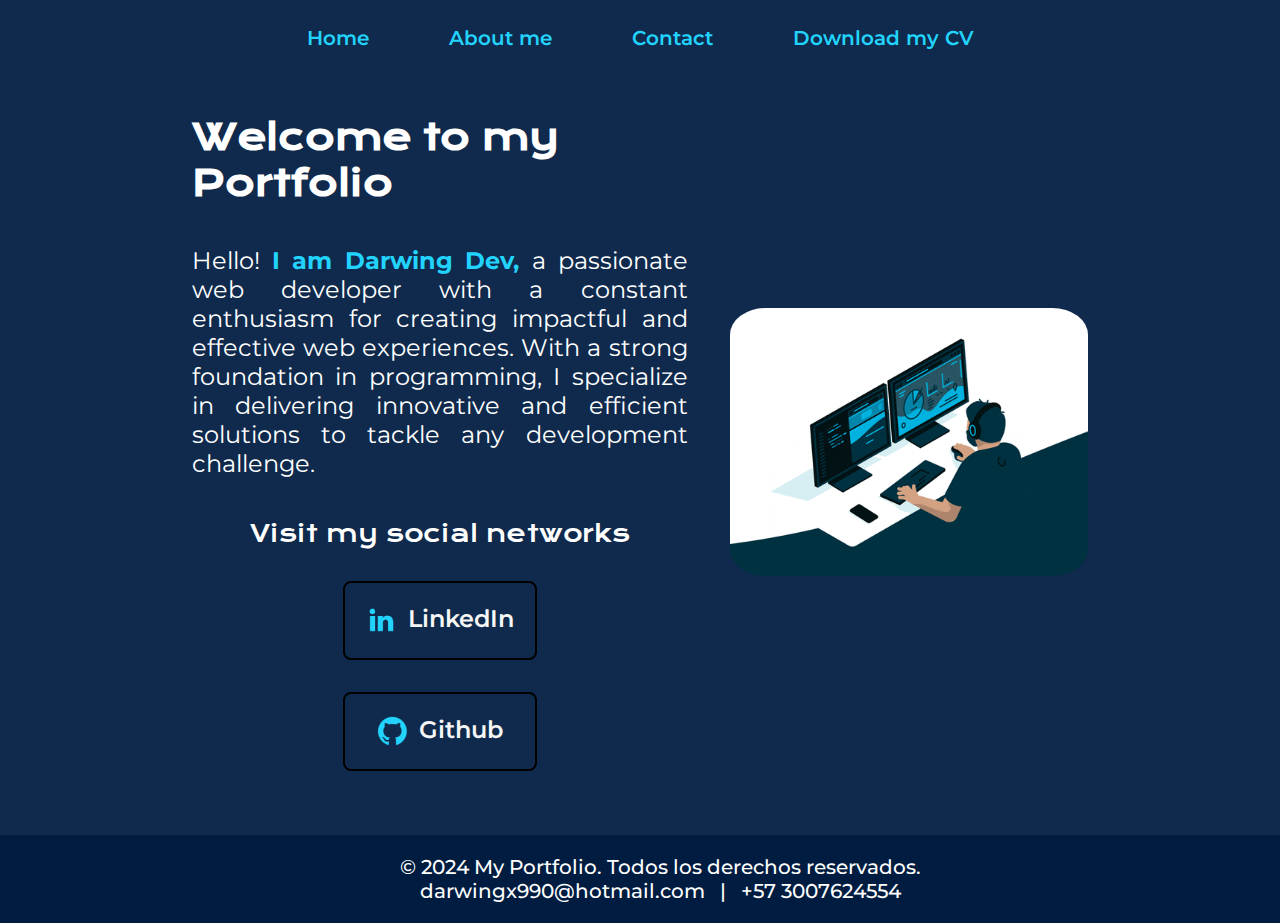
<file: index.html>
<!DOCTYPE html>
<html lang="es">

<head>
  <meta charset="UTF-8">
  <meta name="viewport" content="width=device-width, initial-scale=1.0">
  <link rel="stylesheet" href="./css/style.css">
  <link rel="shortcut icon" href="./media/Logo.avif" type="image/x-icon">
  <title>Portfolio Darwing Mosquera</title>
</head>

<body>
  <header class="header">
    <nav class="header_container">
      <!-- <div class="header_logo">
        <a href="./index.html">
          <b>
            <\ </b>DarwingMA <b>></b>
        </a> -->
      <!-- </div> -->

      <div class="header_links">
        <a href="./index.html" class="header_links_sections">Home</a>
        <a href="./about_me.html" class="header_links_sections">About me</a>
        <!-- <a href="#proyectos" class="header_links_sections">Proyectos</a> -->
        <a href="#formContactanos" class="header_links_sections">Contact</a>
        <a href="./media/CV Darwing_Mosquera.pdf" target="_blank" class="header_links_sections">Download my CV</a>
      </div>
      </div>
    </nav>
  </header>

  <main class="presentationContainer">
    <section class="presentation">
      <h1 class="welcome">Welcome to my Portfolio</h1>
      <p class="presentationText">Hello! <strong class="myName">I am Darwing Dev, </strong>a passionate web developer with a constant enthusiasm for creating impactful and effective web experiences. With a strong foundation in programming, I specialize in delivering innovative and efficient solutions to tackle any development challenge.</p>

      <div class="presentationButtoms">
        <h2 class="buttomsTittle">Visit my social networks </h2>

        <a class="presentationLinks" href="https://www.linkedin.com/in/darwingm-aandrade/">
          <img src="./media/assets/linkedin.png" alt="LinkedIn_Img">LinkedIn</a>
        <a class="presentationLinks" href="https://github.com/darwingx990">
          <img src="./media/assets/github.png" alt="">Github</a>
      </div>
    </section>
    <img class="imgDeveloper" src="./media/Developer.gif" alt="Developer">
  </main>

  <footer>
    <p>&copy; 2024 My Portfolio. Todos los derechos reservados.</p>
    <a href="mailto:darwingx990@hotmail.com">darwingx990@hotmail.com</a> |
    <a href="tel:+573007624554">+57 3007624554</a>
  </footer>

</body>

</html>
</file>
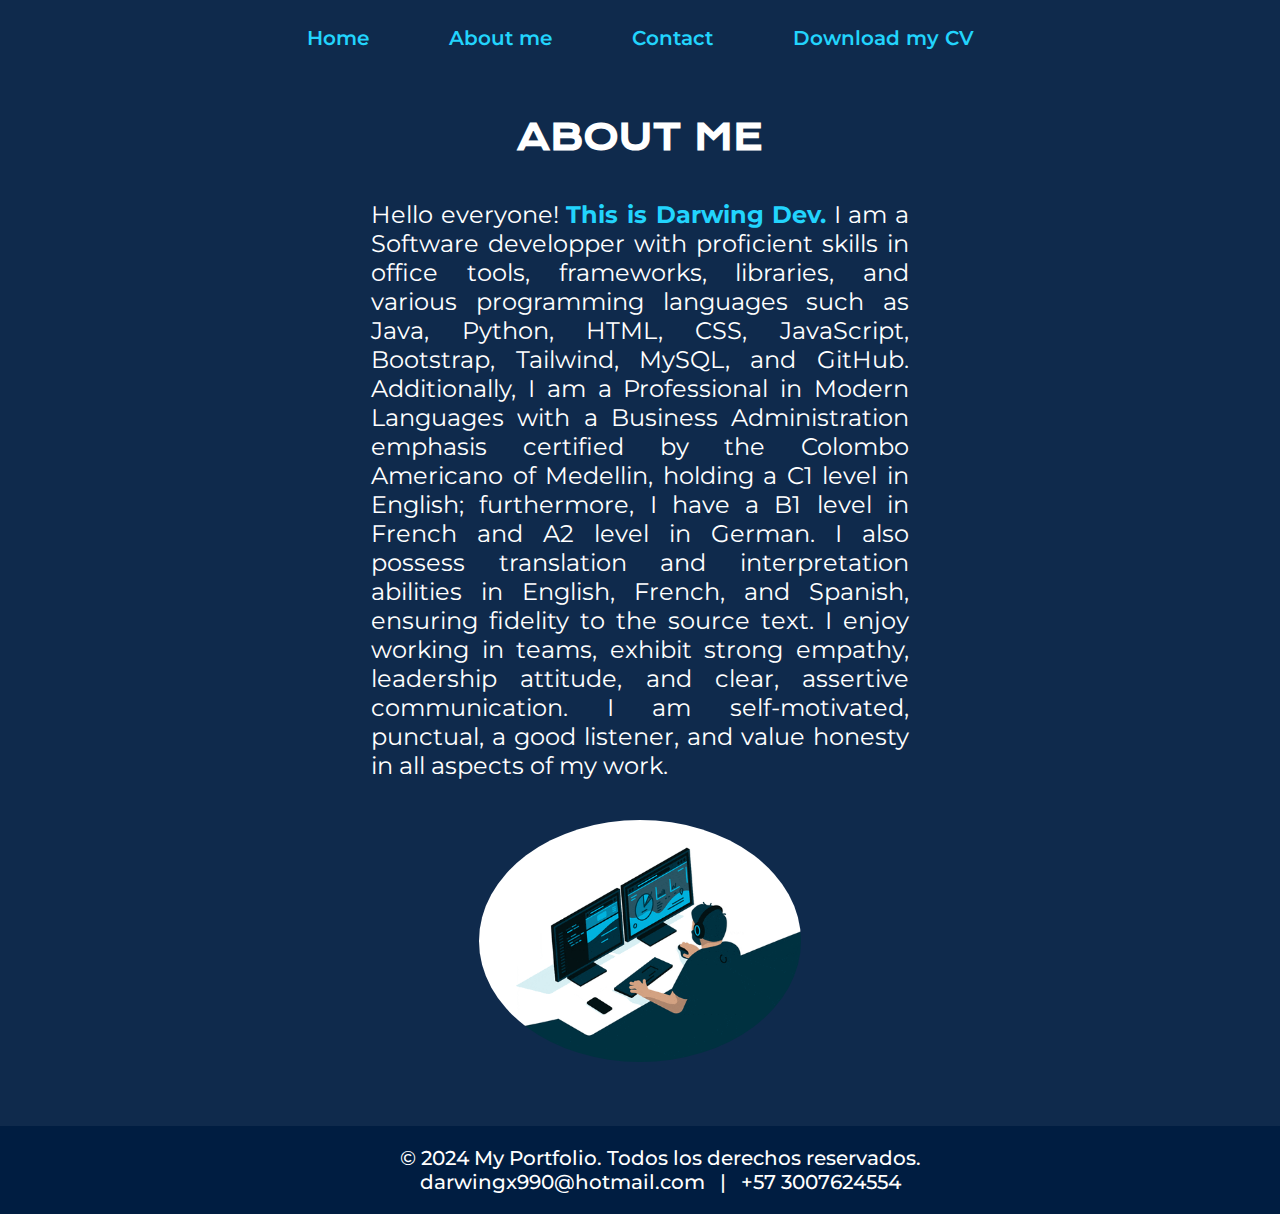
<file: about_me.html>
<!DOCTYPE html>
<html lang="es">

<head>
  <meta charset="UTF-8">
  <meta name="viewport" content="width=device-width, initial-scale=1.0">
  <link rel="stylesheet" href="./css/style.css">
  <link rel="shortcut icon" href="./media/Logo.avif" type="image/x-icon">
  <title>About Me</title>
</head>

<body>
  <header class="header">
    <nav class="header_container">
      <!-- <div class="header_logo">
        <a href="./index.html">
          <b>
            <\ </b>DarwingMA <b>></b>
        </a> -->
      <!-- </div> -->

      <div class="header_links">
        <a href="./index.html" class="header_links_sections">Home</a>
        <a href="./about_me.html" class="header_links_sections">About me</a>
        <!-- <a href="#proyectos" class="header_links_sections">Proyectos</a> -->
        <a href="#formContactanos" class="header_links_sections">Contact</a>
        <a href="./media/CV Darwing_Mosquera.pdf" target="_blank" class="header_links_sections">Download my CV</a>
      </div>
      </div>
    </nav>
  </header>

  <main class="presentationContainer">
    <section class="presentation">
      <h1 class="welcome">ABOUT ME</h1>
      <p class="presentationText">Hello everyone! <strong class="myName">This is Darwing Dev.</strong> I am a Software
        developper
        with proficient skills in office tools, frameworks, libraries,
        and various programming languages such as Java, Python, HTML, CSS, JavaScript, Bootstrap, Tailwind, MySQL, and
        GitHub. Additionally, I am a Professional in Modern Languages with a Business Administration emphasis certified
        by
        the Colombo Americano of Medellin, holding a C1 level in English; furthermore, I have a B1 level in French and
        A2
        level in German. I also possess translation and interpretation abilities in English, French, and Spanish,
        ensuring
        fidelity to the source text. I enjoy working in teams, exhibit strong empathy, leadership attitude, and clear,
        assertive communication. I am self-motivated, punctual, a good listener, and value honesty in all aspects of my
        work.</p>

        <img class="developperImg" src="./media/Developer.gif" alt="Developer">
    </section>
  </main>

  <footer>
    <p>&copy; 2024 My Portfolio. Todos los derechos reservados.</p>
    <a href="mailto:darwingx990@hotmail.com">darwingx990@hotmail.com</a> |
    <a href="tel:+573007624554">+57 3007624554</a>
  </footer>

</body>

</html>
</file>
<file: css/style.css>
@import url('https://fonts.googleapis.com/css2?family=Krona+One&family=Montserrat:ital,wght@0,100..900;1,100..900&display=swap');


* {
    padding: 0;
    margin: 0;
}

body {
    background: #001d41f0;
    color: #fff;
    /* height: 100vh; */
    box-sizing: border-box;
}

.header {
    padding: 2% 0 0 0;
}

.header_links {
    display: flex;
    justify-content: center;
    gap: 80px;
}

.header_links_sections {
    font-family: "Montserrat", sans-serif;
    font-size: 1.25rem;
    font-weight: 600;
    text-decoration: none;
    color: #22D4FD;
}

.myName {
    color: #22D4FD;
}

.presentationContainer {
    /* width: 100%; */
    /* height: 100%; */
    padding: 5% 15%;
    display: flex;
    align-items: center;
    justify-content: center;
    gap: 42px;
    /* border: black 2px solid; */

}

.presentation {
    width: 60%;
    display: flex;
    flex-direction: column;
    align-items: center;
    gap: 40px;
    /* border: black 2px solid; */
}

.welcome {
    font-family: "Krona One", sans-serif;
    font-size: 2.25rem;
}

.presentationText {
    font-family: "Montserrat", sans-serif;
    font-size: 1.5rem;
    text-align: justify;
}

.presentationButtoms {
    display: flex;
    flex-direction: column;
    justify-content: space-between;
    align-items: center;
    gap: 32px;

}

.presentationLinks {
    width: 50%;
    text-align: center;
    padding: 21.5px 0px;
    text-decoration: none;
    border-radius: 8px;
    font-family: "Montserrat", sans-serif;
    font-size: 1.5rem;
    font-weight: 600;
    color: #f6f6f6;
    border: 2px solid #22D4FD;
    display: flex;
    justify-content: center;
    gap: 10px;
    border: black 2px solid;

}

.presentationLinks:hover {
    background-color: #22d5fd34;
    /* padding: 1rem; */
    font-size: 1.86rem;

}

.buttomsTittle {
    font-family: "Krona One", sans-serif;
    font-size: 1.5rem;
    font-weight: 400;
}

.developperImg {
    border-radius: 50%;
    width: 60%;

}

.imgDeveloper {
    /* padding: 0 20px; */
    border-radius: 10%;
    width: 40%;
}

footer {
    background-color: #001d41f0;
    font-family: "Montserrat", sans-serif;
    font-size: 1.25rem;
    font-weight: 500;
    text-align: center;
    padding: 20px;
    /* position: fixed; */
    bottom: 0;
    width: 100%;
}

footer a {
    color: #fff;
    text-decoration: none;
    padding: 0 10px;
}

footer a:hover {
    text-decoration: underline;
}

@media (max-width: 1200px) {

    .header {
        padding: 10%;
    }


    .presentationContainer {
        flex-direction: column-reverse;

    }

    .presentation {
        width: 100%;
    }

    .imgDeveloper {
        width: 60%;
        border-radius: 50%;
    }
}

@media (max-width: 600px) {

    .presentationContainer {
        padding: 3%;
        width: auto;
    }

    .header {
        padding: 5%;
    }

    .header_links {
        display: flex;
        flex-wrap: wrap;
        gap: 15px;
    }

}
</file>
